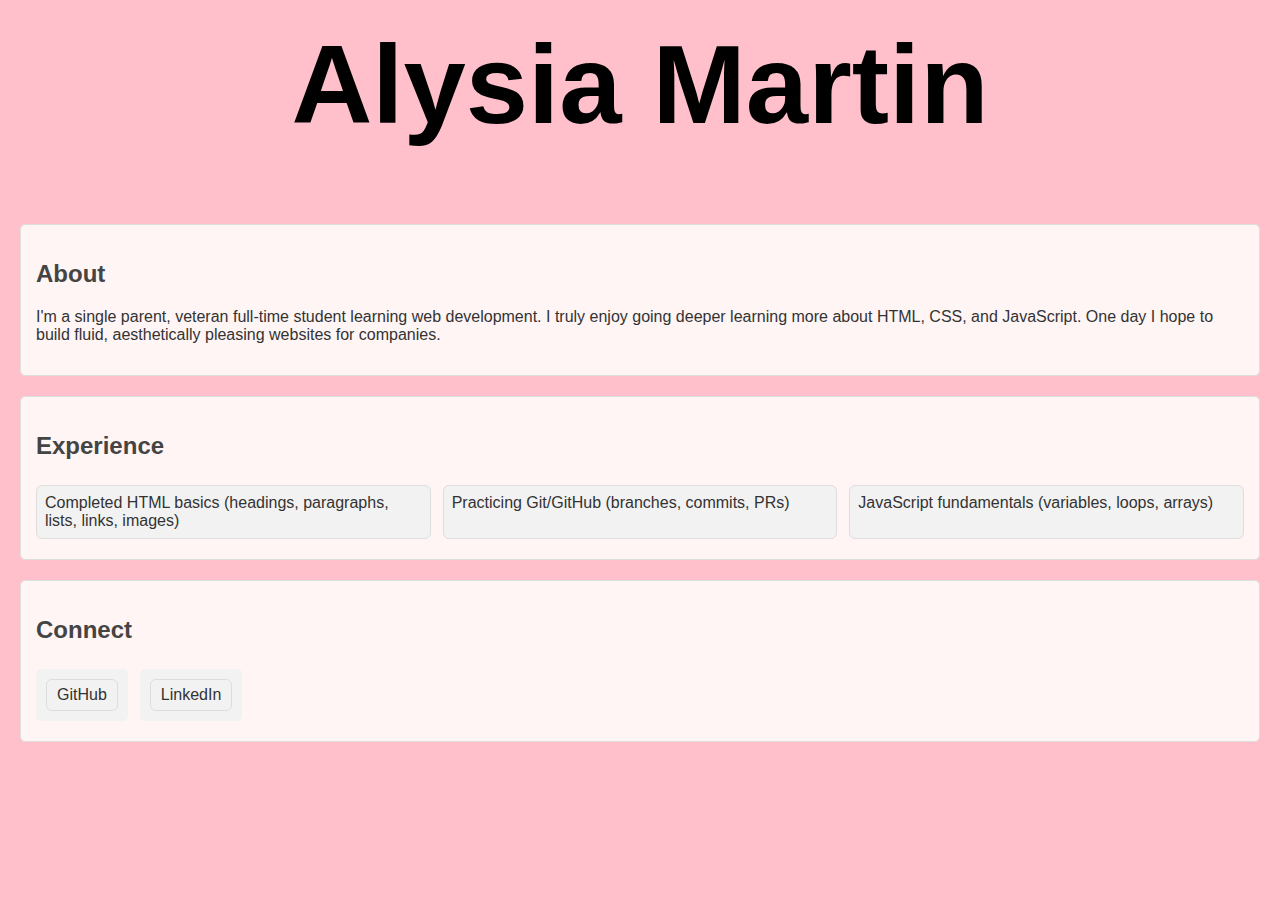
<file: index.html>
<!DOCTYPE html>
<html lang="en">
  <head>
    <meta charset="UTF-8" />
    <title>Alysia Martin - Portfolio</title>
    <meta name="description" content="Portfolio page for Alysia Martin" />
    <meta name="viewport" content="width=device-width, initial-scale=1.0" />

  <link rel="stylesheet" href="css/index.css">
  </head>
  <body>
    <h1>Alysia Martin</h1>


    <section id="About">
        <h2>About</h2>
        <p>I'm a single parent, veteran full-time student learning web development. I truly enjoy going deeper learning more about HTML, CSS, and JavaScript. One day I hope to build fluid, aesthetically pleasing websites for companies.</p>
    </section>

    <section id="Experience">
        <h2>Experience</h2>
        <ul>
          <li> Completed HTML basics (headings, paragraphs, lists, links, images)</li>
          <li> Practicing Git/GitHub (branches, commits, PRs)</li>
          <li> JavaScript fundamentals (variables, loops, arrays)</li>
        </ul>
    </section>

    <section id="Connect">
        <h2>Connect</h2>
        <ul>
            <li><a href="https://github.com/agirlsdreamcametrue" target="_blank">GitHub</a></li>
            <li><a href="https://www.linkedin.com/in/alm0024" target="_blank">LinkedIn</a></li>      
        </ul>
    </section>
  </body>
</html>
</file>
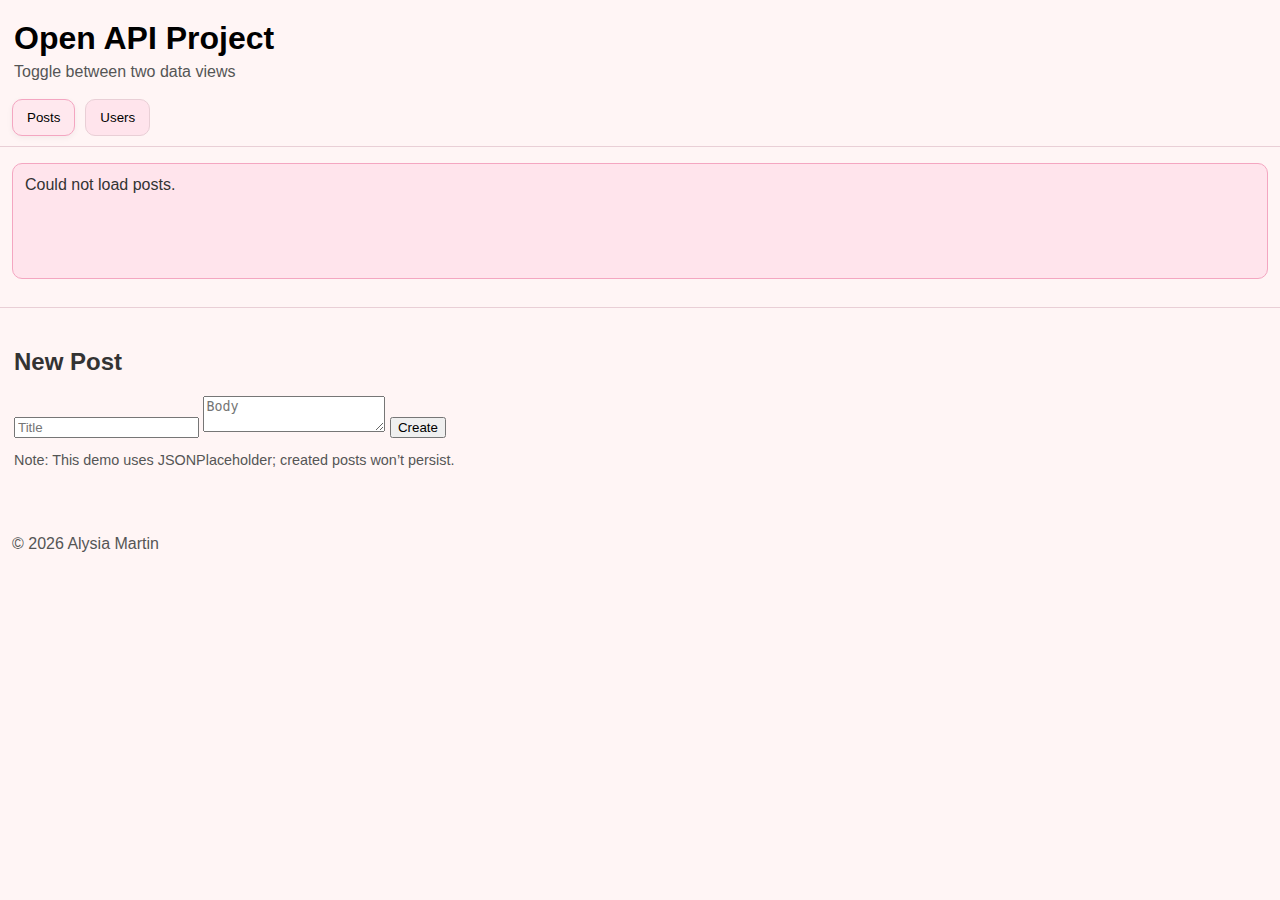
<file: open-api/index.html>
<!doctype html>
<html lang="en">
  <head>
    <meta charset="utf-8" />
    <title>Open API Project – Alysia Martin</title>
    <meta name="viewport" content="width=device-width, initial-scale=1" />
    <meta name="description" content="Open API project with two data views" />
    <!-- Pink theme + layout -->
    <link rel="stylesheet" href="index.css" />
  </head>
  <body>
    <header>
      <h1>Open API Project</h1>
      <p>Toggle between two data views</p>
    </header>

    <!-- Option B: tabs to switch endpoints -->
    <nav class="tabs" role="tablist" aria-label="Data views">
      <button id="tab-posts" class="tab active" role="tab" aria-selected="true">Posts</button>
      <button id="tab-users" class="tab" role="tab" aria-selected="false">Users</button>
    </nav>

    <!-- Results are rendered here by JS -->
    <section id="results" aria-live="polite"></section>

    <!-- Optional: keep your existing "New Post" form as a playground -->
    <section class="playground">
      <h2>New Post</h2>
      <form id="post-form">
        <input id="title" placeholder="Title" required />
        <textarea id="body" placeholder="Body" required></textarea>
        <button type="submit">Create</button>
      </form>
      <p class="note">Note: This demo uses JSONPlaceholder; created posts won’t persist.</p>
    </section>

    <footer>
      <p>© <span id="year"></span> Alysia Martin</p>
    </footer>

    <!-- Use index.js (recommended). If you keep app.js, change the filename here. -->
    <script defer src="index.js"></script>
  </body>
</html>
</file>
<file: css/index.css>
body {
    background-color: pink;
    color: #333;
    font-family: Arial, sans-serif;
    margin: 0;
    padding: 0;
}


h1 {
    font-size: 7rem;
    color: black;
    text-align: center;
    margin-top: 20px;
}

h2, h3 {
    margin-top: 20px;
    color: #444;
}


section {
    margin: 20px;
    padding: 15px;
    border: 1px solid #ddd;
    border-radius: 5px;
    background-color: #fff5f5;
}


ul li {
    background-color: #f2f2f2;
    margin: 5px 0;
    padding: 10px; 
    border-radius: 5px;
}

a {
    color: black;
    text-decoration: none;
}
a:hover {
    text-decoration: underline;
}

#Experience ul {
    display: flex;
    flex-wrap: wrap;
    gap: 12px;
    list-style: none;
    padding-left: 0;
    margin: 0;
}

#Experience li {
    flex: 1 1 280px;
    padding: 8px;
    border: 1px solid #ddd;
    border-radius: 6px;
}

#Connect ul {
    display: flex;
    gap: 12px;
    flex-wrap: wrap;
    list-style: none;
    padding-left: 0;
    margin: 0;
    align-items: center;
}

#Connect li a {
    display: inline-block;
    padding: 6px 10px;
    border: 1px solid #ddd;
    border-radius: 6px;
    text-decoration: none;
    color: inherit;
}
</file>
<file: open-api/index.css>
:root{
  --bg:#fff5f5;
  --ink:#333;
  --ink-soft:#555;
  --line:#e9cfd6;
  --accent:#f4a6c1;
  --accent-soft:#ffe4ec;
  --card:#fff;
  --shadow:0 2px 6px rgba(0,0,0,.05);
}
*{box-sizing:border-box;}

body{
  background:var(--bg);
  color:var(--ink);
  font-family:Arial,sans-serif;
  margin:0;
}
header{padding:20px 14px 8px;}
h1{margin:0 0 6px;font-size:2rem;color:#000;}
header p{margin:0;color:var(--ink-soft);}

.tabs{
  display:flex;gap:10px;padding:10px 12px;
  border-bottom:1px solid var(--line);
  position:sticky;top:0;background:var(--bg);z-index:1;
}
.tab{
  padding:10px 14px;border:1px solid var(--line);
  border-radius:10px;background:var(--accent-soft);
  cursor:pointer;
}
.tab.active{
  background:#ffe8ee;border-color:var(--accent);
  box-shadow:var(--shadow);
}

#results{
  display:grid;
  grid-template-columns:repeat(auto-fit,minmax(220px,1fr));
  gap:14px;padding:16px 12px 28px;min-height:160px;
}
.card{
  background:var(--card);border:1px solid var(--line);
  border-radius:12px;padding:12px;box-shadow:var(--shadow);
}
.card h4{margin:8px 0 4px;font-size:1rem;}
.card p{margin:0;color:var(--ink-soft);}
.card img{width:100%;border-radius:10px;display:block;}

#results.loading::before{content:"Loading…";color:var(--ink-soft);}
.error{
  padding:12px;background:var(--accent-soft);
  border:1px solid var(--accent);border-radius:10px;
}
.playground{
  padding:20px 14px;border-top:1px solid var(--line);
}
.note{color:var(--ink-soft);font-size:.9rem;}

footer{padding:16px 12px 28px;color:var(--ink-soft);}
@media(max-width:600px){.tab{flex:1;text-align:center;}}
</file>
